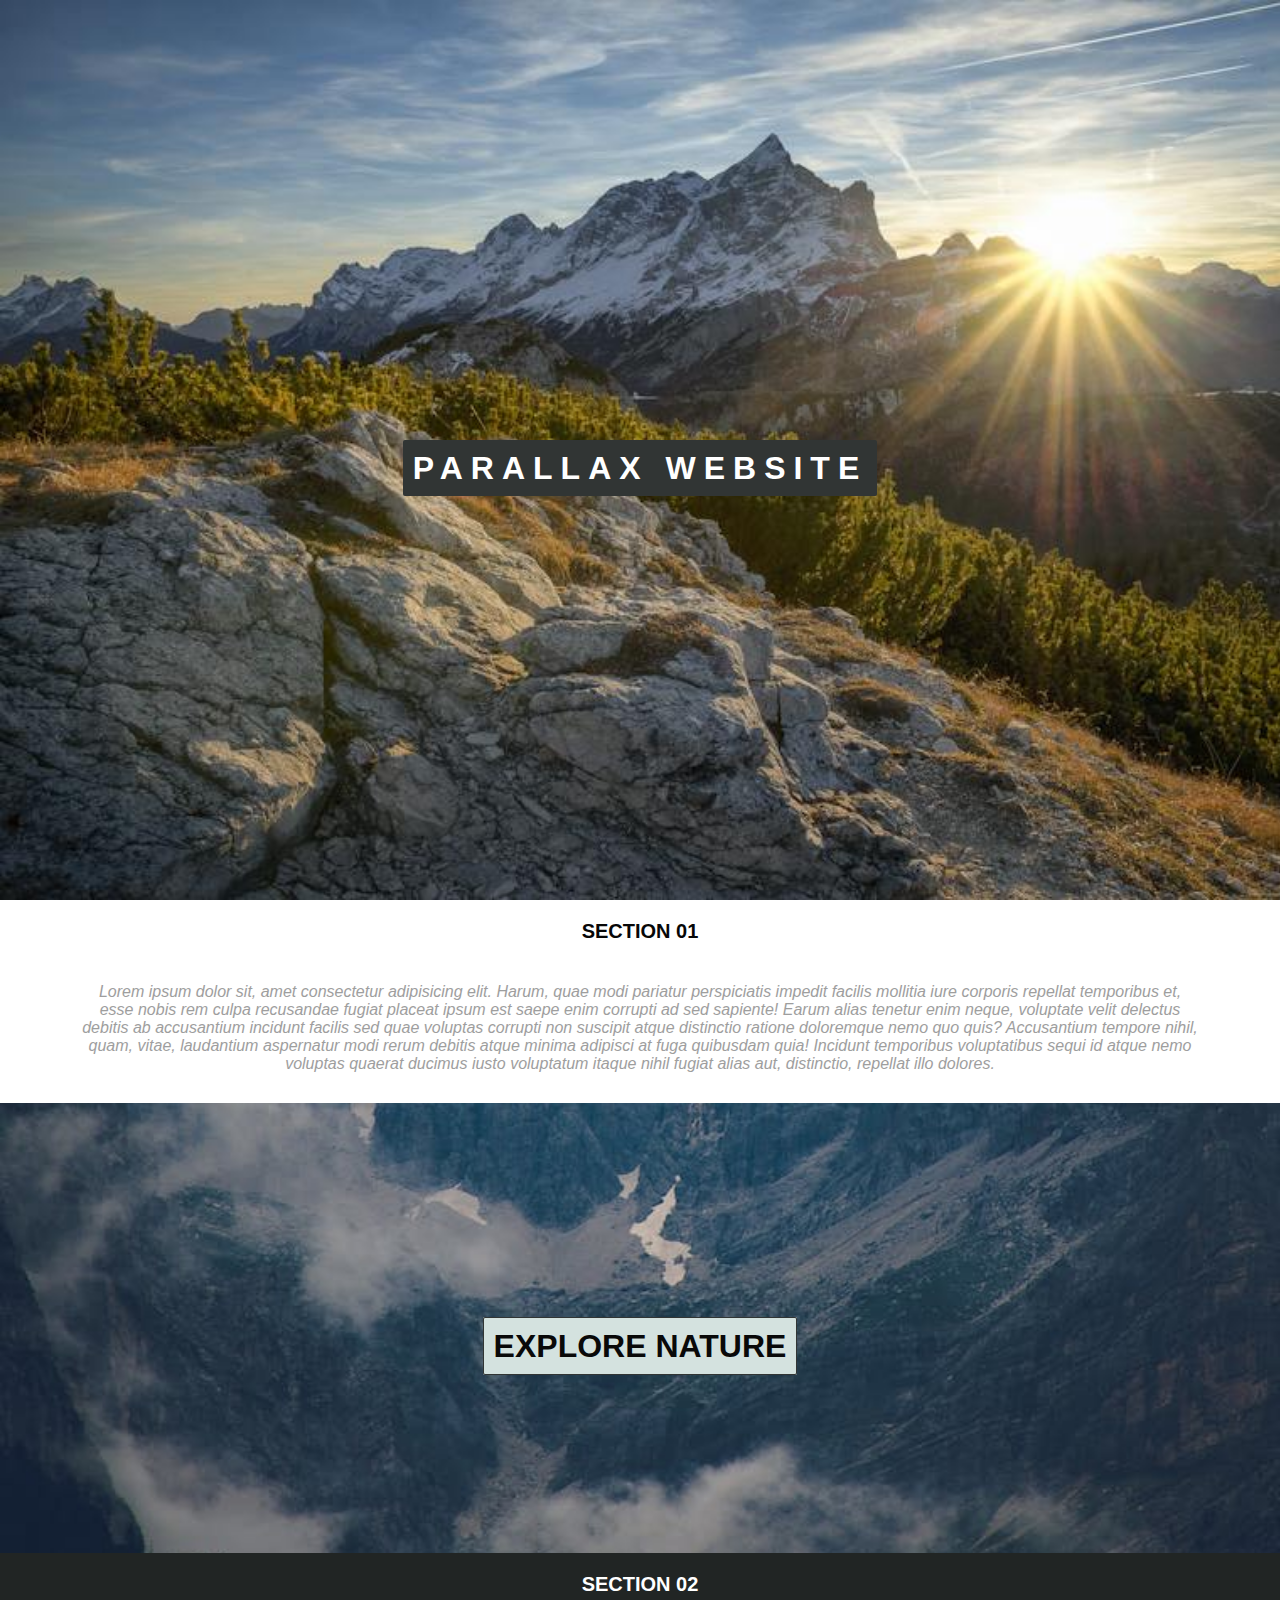
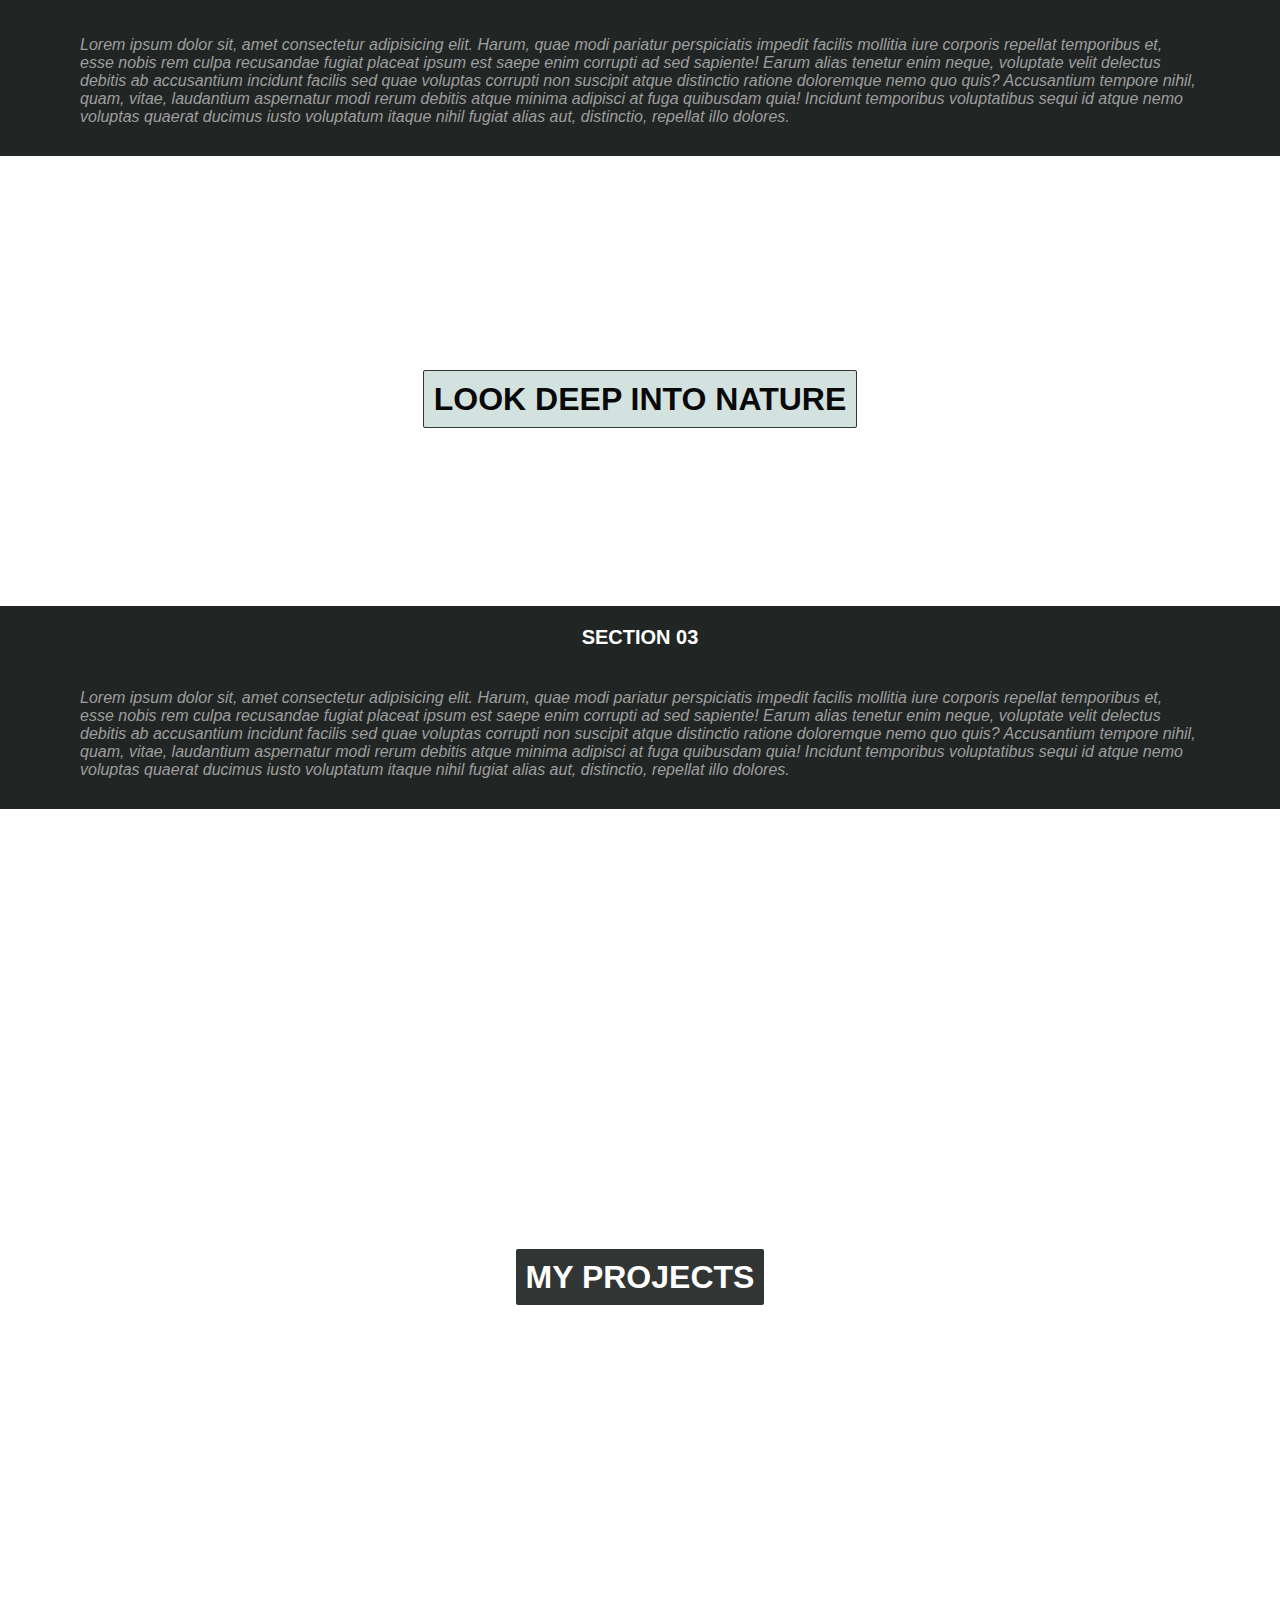
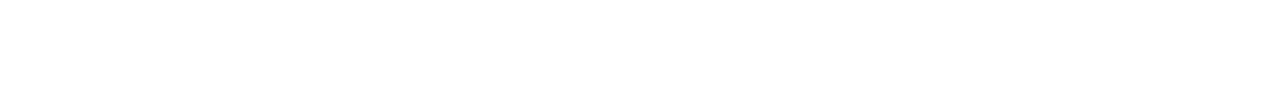
<file: parallex webpage/project03.html>
<!DOCTYPE html>
<html lang="en">
<head>
    <meta charset="UTF-8">
    <meta name="viewport" content="width=device-width, initial-scale=1.0">
    <title>Parallax website</title>
    <link rel="stylesheet" href="project03.css">
</head>

<body>

    <section class="top"> 
            <div class="heading"> 
                <h2 class="text">parallax website</h2>
            </div>
    </section>

    <section class="top1">
        <div class="heading">
            <h3 class="head">section 01 </h3>
        </div>
        <p class="para">
            Lorem ipsum dolor sit, amet consectetur adipisicing elit. Harum, quae modi pariatur perspiciatis impedit facilis mollitia iure corporis repellat temporibus et, esse nobis rem culpa recusandae fugiat placeat ipsum est saepe enim corrupti ad sed sapiente! Earum alias tenetur enim neque, voluptate velit delectus debitis ab accusantium incidunt facilis sed quae voluptas corrupti non suscipit atque distinctio ratione doloremque nemo quo quis? Accusantium tempore nihil, quam, vitae, laudantium aspernatur modi rerum debitis atque minima adipisci at fuga quibusdam quia! Incidunt temporibus voluptatibus sequi id atque nemo voluptas quaerat ducimus iusto voluptatum itaque nihil fugiat alias aut, distinctio, repellat illo dolores.
        </p>
    </section>

    <section class="mid"> 
        <div class="heading"> 
            <h2 class="text"> explore nature</h2>
        </div>
    </section>

    
    <section class="mid1">
        <div class="heading">
            <h3 class="head">section 02 </h3>
        </div>
        <p class="para">
            Lorem ipsum dolor sit, amet consectetur adipisicing elit. Harum, quae modi pariatur perspiciatis impedit facilis mollitia iure corporis repellat temporibus et, esse nobis rem culpa recusandae fugiat placeat ipsum est saepe enim corrupti ad sed sapiente! Earum alias tenetur enim neque, voluptate velit delectus debitis ab accusantium incidunt facilis sed quae voluptas corrupti non suscipit atque distinctio ratione doloremque nemo quo quis? Accusantium tempore nihil, quam, vitae, laudantium aspernatur modi rerum debitis atque minima adipisci at fuga quibusdam quia! Incidunt temporibus voluptatibus sequi id atque nemo voluptas quaerat ducimus iusto voluptatum itaque nihil fugiat alias aut, distinctio, repellat illo dolores.
        </p>
    </section>

    <section class="mid3"> 
        <div class="heading"> 
            <h2 class="text"> look deep into nature</h2>
        </div>
    </section>

    
    <section class="mid4">
        <div class="heading">
            <h3 class="head">section 03</h3>
        </div>
        <p class="para">
            Lorem ipsum dolor sit, amet consectetur adipisicing elit. Harum, quae modi pariatur perspiciatis impedit facilis mollitia iure corporis repellat temporibus et, esse nobis rem culpa recusandae fugiat placeat ipsum est saepe enim corrupti ad sed sapiente! Earum alias tenetur enim neque, voluptate velit delectus debitis ab accusantium incidunt facilis sed quae voluptas corrupti non suscipit atque distinctio ratione doloremque nemo quo quis? Accusantium tempore nihil, quam, vitae, laudantium aspernatur modi rerum debitis atque minima adipisci at fuga quibusdam quia! Incidunt temporibus voluptatibus sequi id atque nemo voluptas quaerat ducimus iusto voluptatum itaque nihil fugiat alias aut, distinctio, repellat illo dolores.
        </p>
    </section>


    <section class="bottom"> 
        <div class="heading"> 
            <h2 class="head">my projects</h2>
        </div>
</section>

</body>
</html>
</file>
<file: parallex webpage/project03.css>
*{
    font-family: Verdana, sans-serif, Verdana, Geneva, Tahoma, sans-serif;
}

body{
    height: 100%;
    width: 100%;
    padding: 0;
    margin: 0;
}

.top{
    background-image: url(./img1.jpg);
    min-height: 100vh;
    background-attachment: fixed;
    background-repeat: no-repeat;
    background-size: cover;
}

.mid{
    background-image: url(./img2.jpeg);
    min-height: 50vh;
    background-attachment: fixed;
    background-repeat: no-repeat;
    background-size: cover;
}

.mid3{
    background-image: url(./img3.jpg);
    min-height: 50vh;
    background-attachment: fixed;
    background-repeat: no-repeat;
    background-size: cover;
    }

.bottom{
    background-image: url(./img4.jpg);
    min-height: 100vh;
    background-attachment: fixed;
    background-repeat: no-repeat;
    background-size: cover;
    }
    

.heading{
    text-align: center;
    justify-content: center;
    text-transform: uppercase;}

.top .text{
  letter-spacing: 8px;
}    

.text ,.bottom .head{
    position: relative;
    top: 50vh;
    color: #fff;
    padding: 10px;
    background-color: #313534;
    display: inline;
    font-size: xx-large;
    border-radius: 2px;
}

 .mid .text,.mid3 .text{
    position: relative;
    top: 25vh;
    color: #090909;
    padding: 10px;
    background-color: #d4e2df;
    border: 1px solid #313534 ;
    display: inline;
    font-size: xx-large;
    border-radius: 2px;
}


.top1{
    text-align: center;
    justify-content: center;
    /* background-color: #212524;     */
}
.mid1 ,.mid4{
    background-color:#212524 ;
    color: #fff;
}
.mid1 .head,.mid4 .head{
  color: #fff;
}
.head{
    text-transform: uppercase;
    margin-top: 0;
    padding:20px;
    font-size: 20px;
    color: rgb(7, 7, 7);
}
.para{
    padding: 0 80px 30px 80px;
    font-style: italic;
    color: rgb(158, 158, 158);
    margin: 0px;

}
</file>
